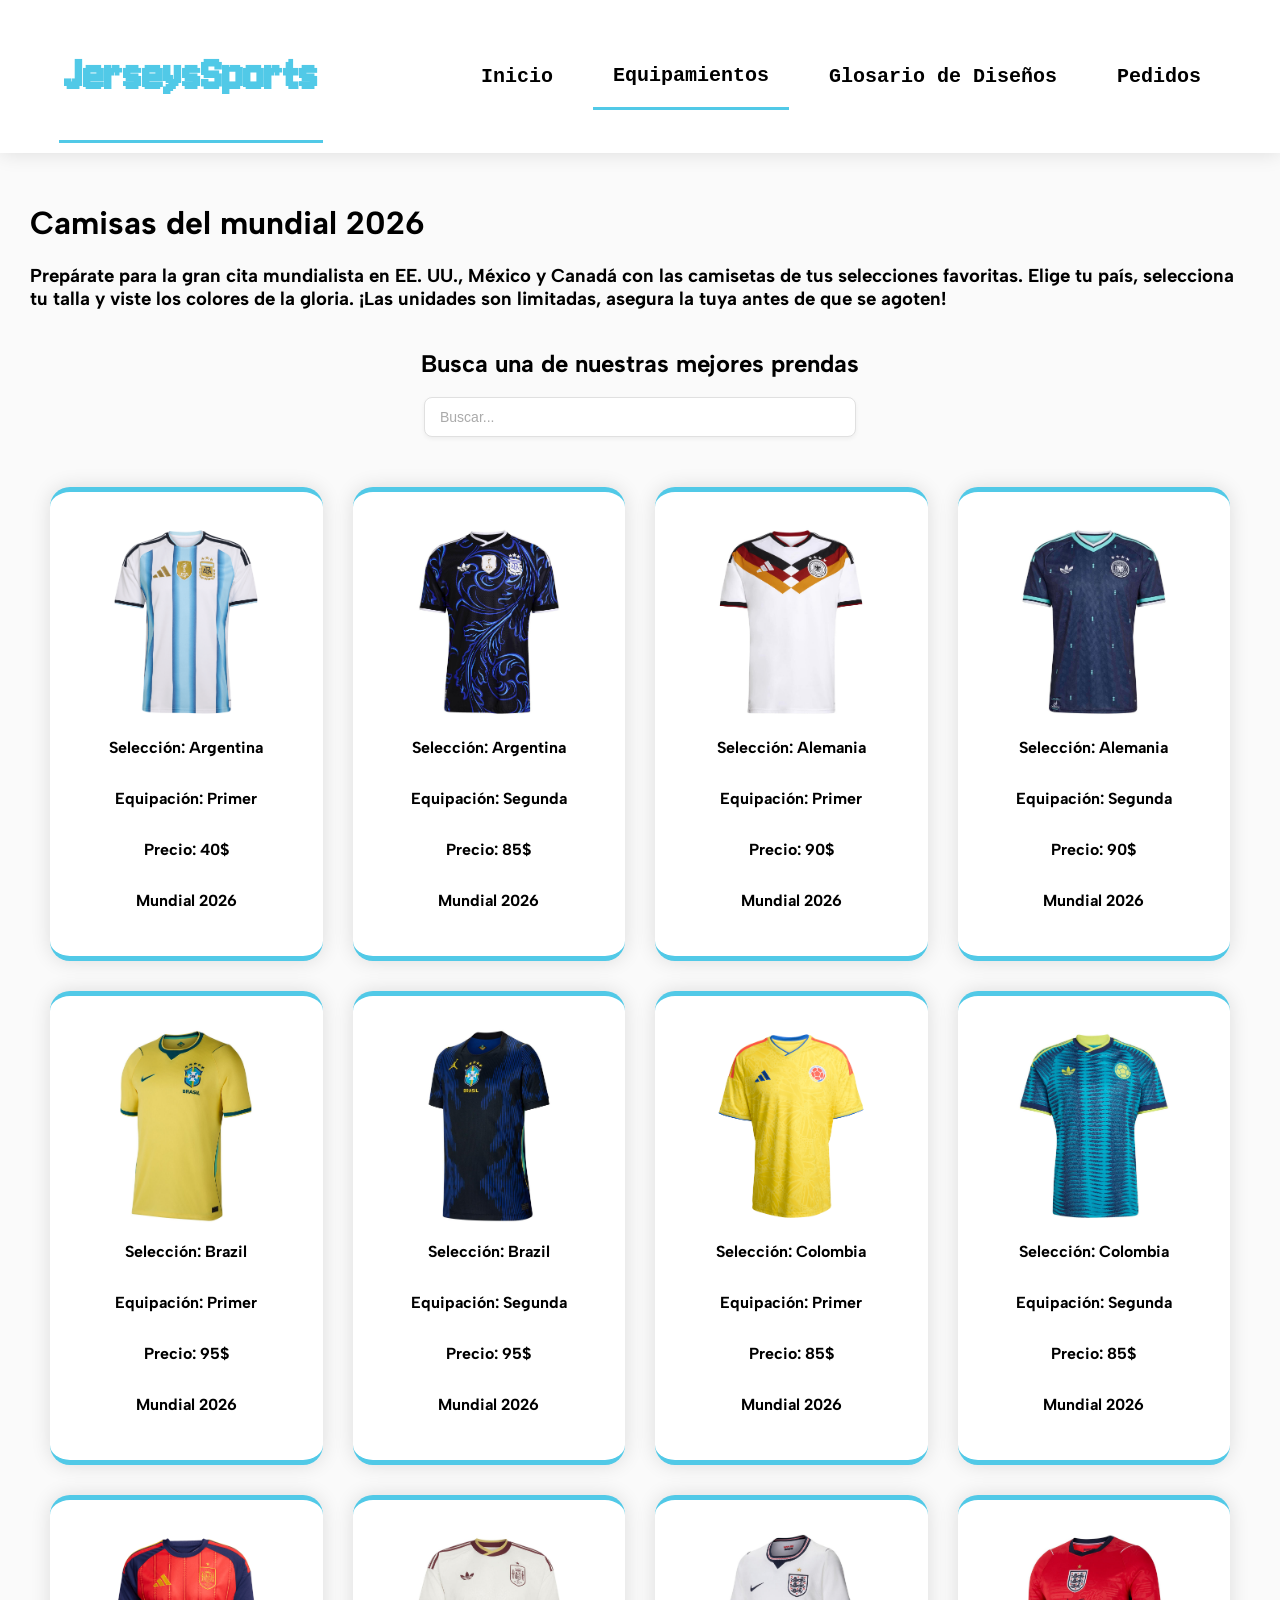
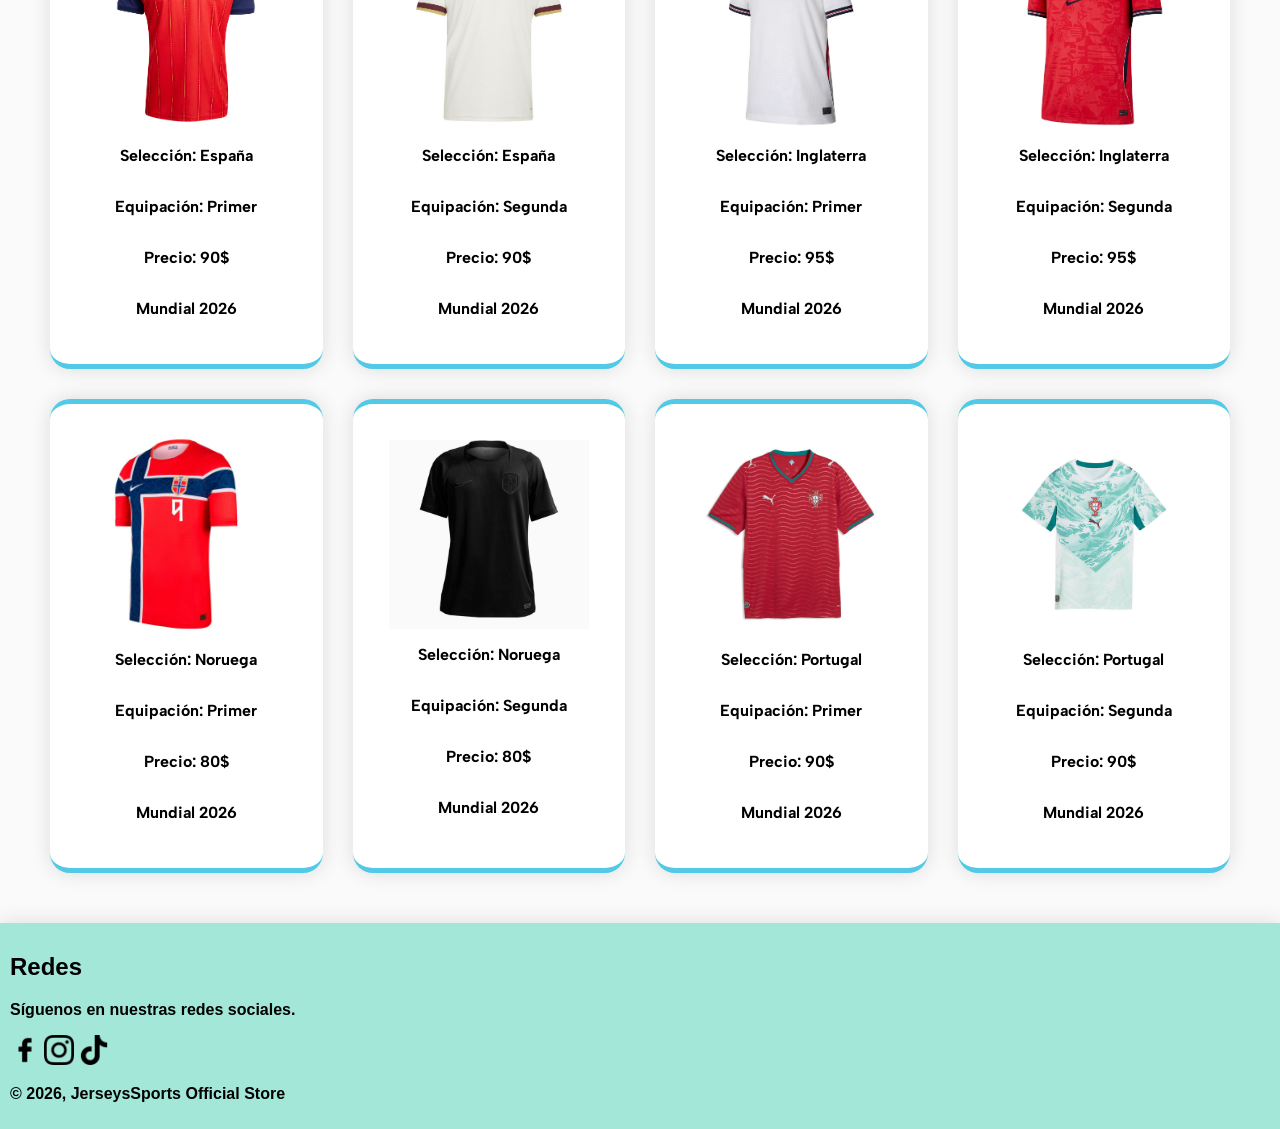
<file: catalogo.html>
<!DOCTYPE html>
<html lang="es">
<head>
	<meta charset="UTF-8">
	<meta name="viewport" content="width=device-width, initial-scale=1.0">
	<link rel="icon" href="./img/JerseysSports-icon.png">
	<title >JerseysSports</title>
	<link rel="stylesheet" href="./estilos/estilo.css">
	<link rel="stylesheet" href="./estilos/responsive.css">
</head>
<body id="ini">	
	<header>
		<a id="titulo" href="./index.html"><h1>JerseysSports</h1></a>
		<nav id="menu-hamburguesa">
			<a id="titulo-responsive" href="./index.html"><h1>JerseysSports</h1></a>
			<input type="checkbox" id="menu-desplegable">
			<label for="menu-desplegable" id="hamburguesa-icono">
				<span></span>
				<span></span>
				<span></span>
			</label>

			<ul id="navegacion-links">
				<li><a href="./index.html">Inicio</a></li>
				<li><a href="#ini">Equipamientos</a></li>
				<li><a href="./glosario.html">Glosario de diseños</a></li>
				<li><a href="./pedido.html">Pedidos</a></li>
			</ul>
		</nav>
		<nav id="navegacion">	 
			<ul>    
				<li><a href="./index.html">Inicio</a></li>
				<li id="seleccion"><a href="#ini">Equipamientos</a></li>
				<li><a href="./glosario.html">Glosario de Diseños</a></li>
				<li><a href="./pedido.html">Pedidos </a></li>     
		    </ul>			
		</nav>
	</header>
		
	<main id="mainContent">

		<h1>Camisas del mundial 2026</h1>
					
			<h3>Prepárate para la gran cita 
				mundialista en EE. UU., México y Canadá con 
				las camisetas de tus selecciones favoritas. Elige tu país, selecciona tu talla y viste
				los colores de la gloria. ¡Las unidades son limitadas,
				asegura la tuya antes de que se agoten!</h3>    
			
			<div id="search">
				<h2>Busca una de nuestras mejores prendas</h2>
				<input id="busqueda" type="text" pattern="a-zA-Z" placeholder="Buscar..." maxlength="15"/>
			</div>

		<section class="completa">
			<!-- JavaScript inyectado -->
		</section>
		
		<section id="contenedor-targetas"> 
			<!-- Checa el JavaSript paque veas rostro -->
		</section> 
	
			
		<a id="volver-arriba" href="#ini">Volver Arriba</a>
	</main>
					
	<footer >
		<h2>Redes</h2>	
		<p>Síguenos en nuestras redes sociales.</p>   
		<div id="rds-1">
			<a href="https://www.facebook.com" target="_blank" ><img src="./img/facebook-icon.png" alt="facebook" loading="lazy"></a>
			<a href="https://www.instagram.com" target="_blank"><img src="./img/instagram-icon.png" alt="instagram" loading="lazy"></a>	
			<a href="https://www.tiktok.com" target="_blank"><img src="./img/tik-tok-icon.png" alt="tik-tok" loading="lazy"></a>
		</div>  
		<p>&copy; 2026, JerseysSports Official Store</p>
	</footer>
	<script src="./js/catalogo.js" defer></script>
</body>
</html>
</file>
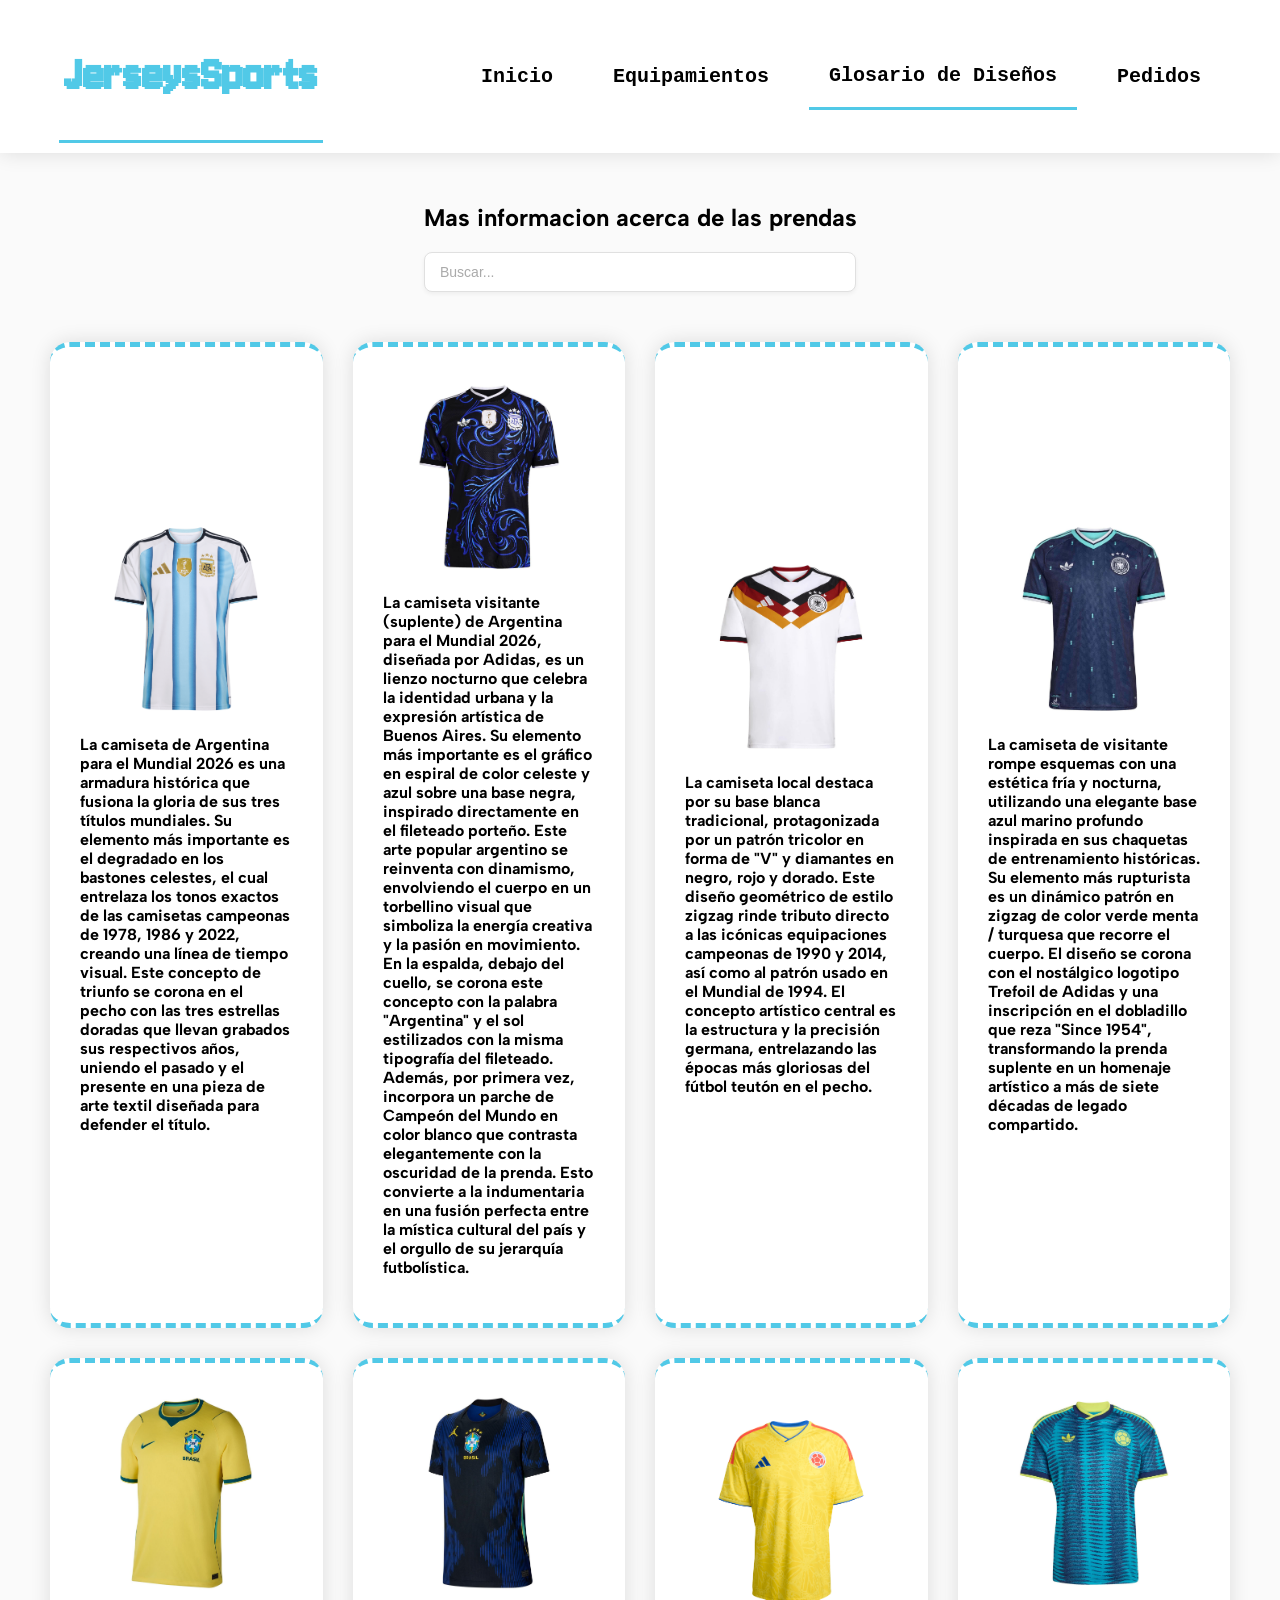
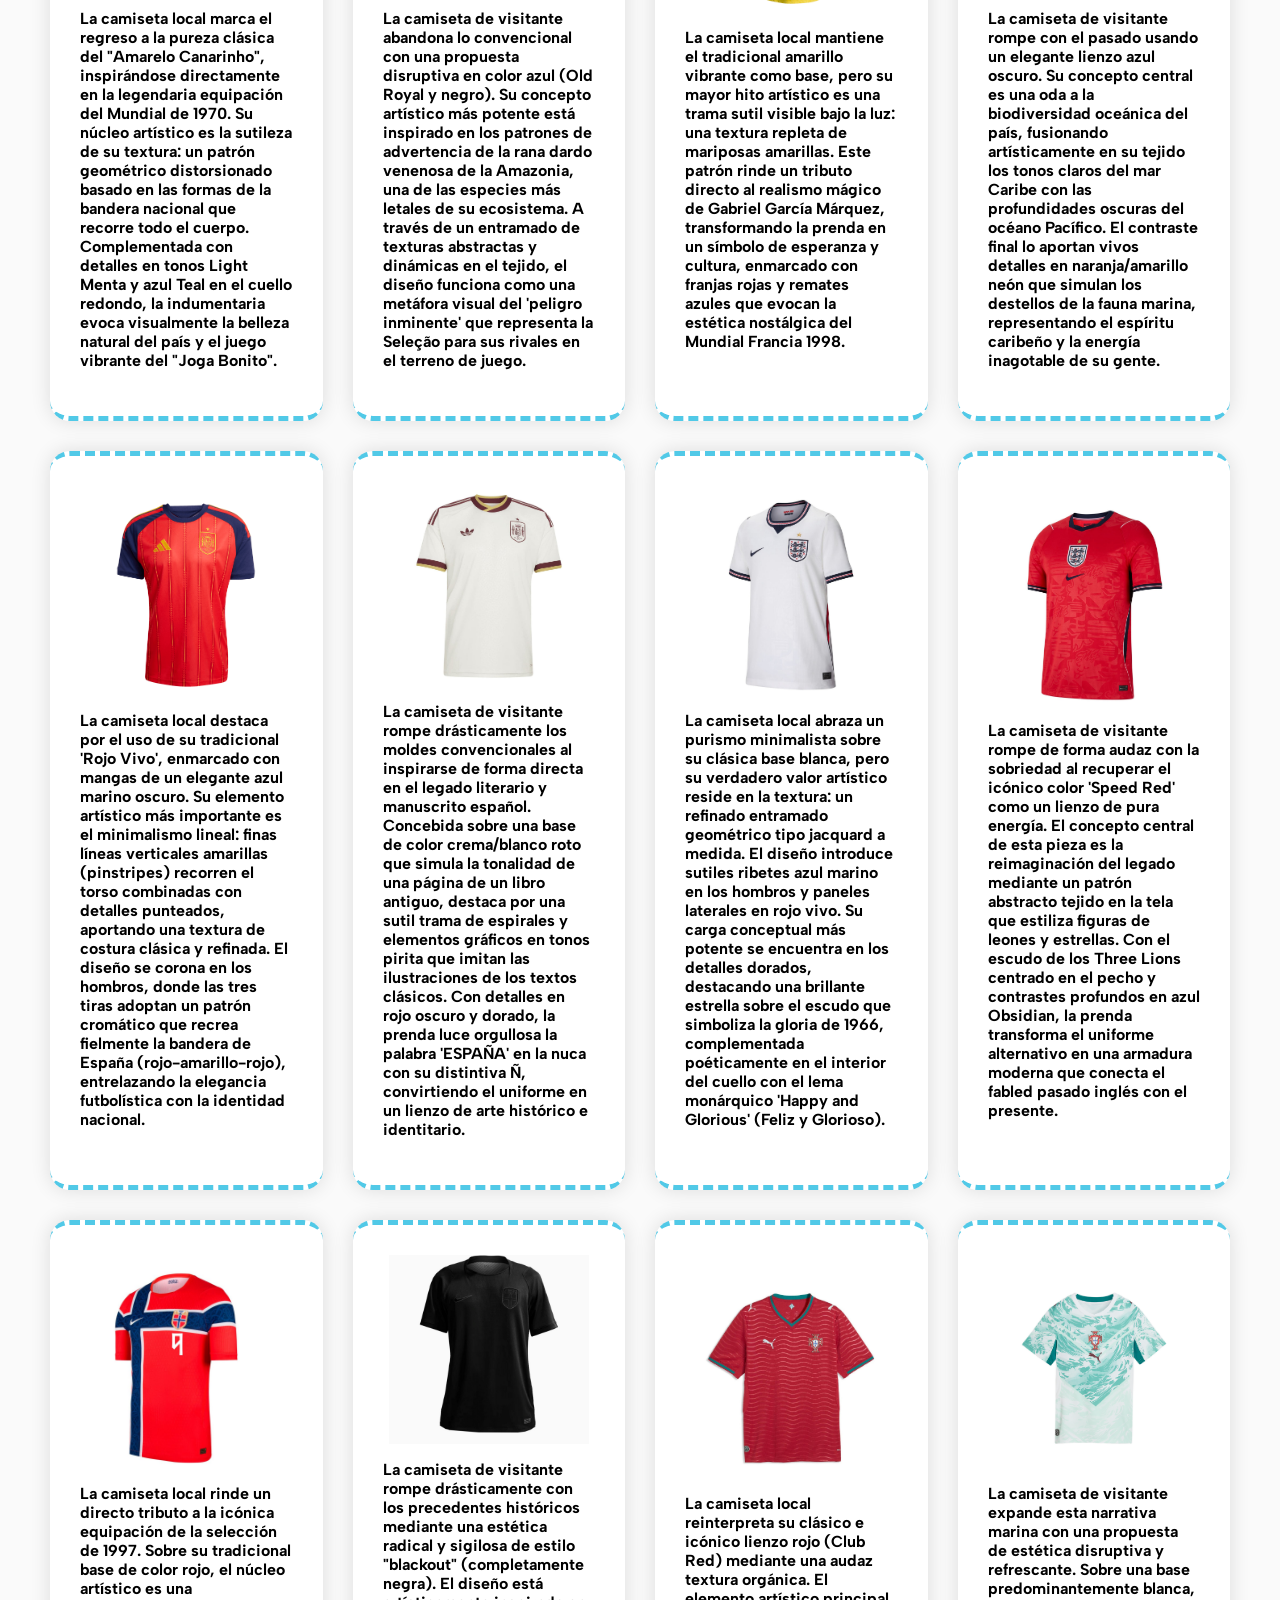
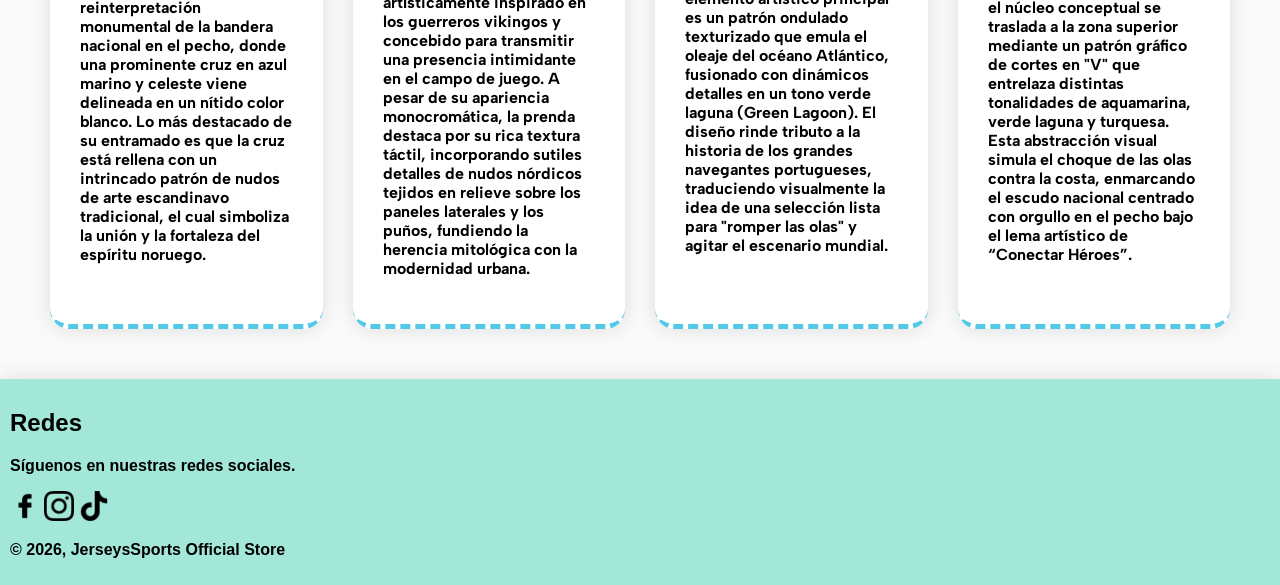
<file: glosario.html>
<!DOCTYPE html>
<html lang="es">
<head>
	<meta charset="UTF-8">
	<meta name="viewport" content="width=device-width, initial-scale=1.0">
	<link rel="icon" href="./img/JerseysSports-icon.png">
	<title >JerseysSports</title>
	<link rel="stylesheet" href="./estilos/estilo.css">
	<link rel="stylesheet" href="./estilos/responsive.css">
</head>

<body id="ini">
		
	<header>
		<a id="titulo" href="./index.html"><h1>JerseysSports</h1></a>
		<nav id="menu-hamburguesa">
			<a id="titulo-responsive" href="./index.html"><h1>JerseysSports</h1></a>
			<input type="checkbox" id="menu-desplegable">
			<label for="menu-desplegable" id="hamburguesa-icono">
				<span></span>
				<span></span>
				<span></span>
			</label>

			<ul id="navegacion-links">
				<li><a href="./index.html">Inicio</a></li>
				<li><a href="./catalogo.html">Equipamientos</a></li>
				<li><a href="#ini">Glosario de diseños</a></li>
				<li><a href="./pedido.html">Pedidos</a></li>
			</ul>
		</nav>
		<nav id="navegacion">	 
			<ul>    
				<li><a href="./index.html">Inicio</a></li>
				<li><a href="./catalogo.html">Equipamientos</a></li>
				<li id="seleccion"><a href="#ini">Glosario de Diseños</a></li>
				<li><a href="./pedido.html">Pedidos </a></li>     
		    </ul>			
		</nav>
	</header>
		
	<main id="mainContent">
		
		<!-- <h1>Glosario de diseños</h1>

		<h4>Descubre como y por que estan hechos los diseños de esa forma</h4> -->
			
			<div id="search">
				<h2>Mas informacion acerca de las prendas</h2>
				<input id="busqueda" type="text" pattern="a-zA-Z" placeholder="Buscar..." maxlength="15"/>
			</div>

			<section class="completa">
				
			</section>

		<section id="contenedor-glosario"> 
				<!-- Aqui se inserta la info a traves de JavaScript -->
		</section> 
		
		<a id="volver-arriba" href="#ini">Volver Arriba</a>
	</main>
			
			
	<footer >
		<h2>Redes</h2>	
		<p>Síguenos en nuestras redes sociales.</p>   
		<div id="rds-1">
			<a href="https://www.facebook.com" target="_blank" ><img src="./img/facebook-icon.png" alt="facebook" loading="lazy"></a>
			<a href="https://www.instagram.com" target="_blank"><img src="./img/instagram-icon.png" alt="instagram" loading="lazy"></a>	
			<a href="https://www.tiktok.com" target="_blank"><img src="./img/tik-tok-icon.png" alt="tik-tok" loading="lazy"></a>
		</div>  
		<p>&copy; 2026, JerseysSports Official Store</p>
	</footer>	
		
	<script src="./js/glosario.js" defer></script>
		
</body>
</html>
</file>
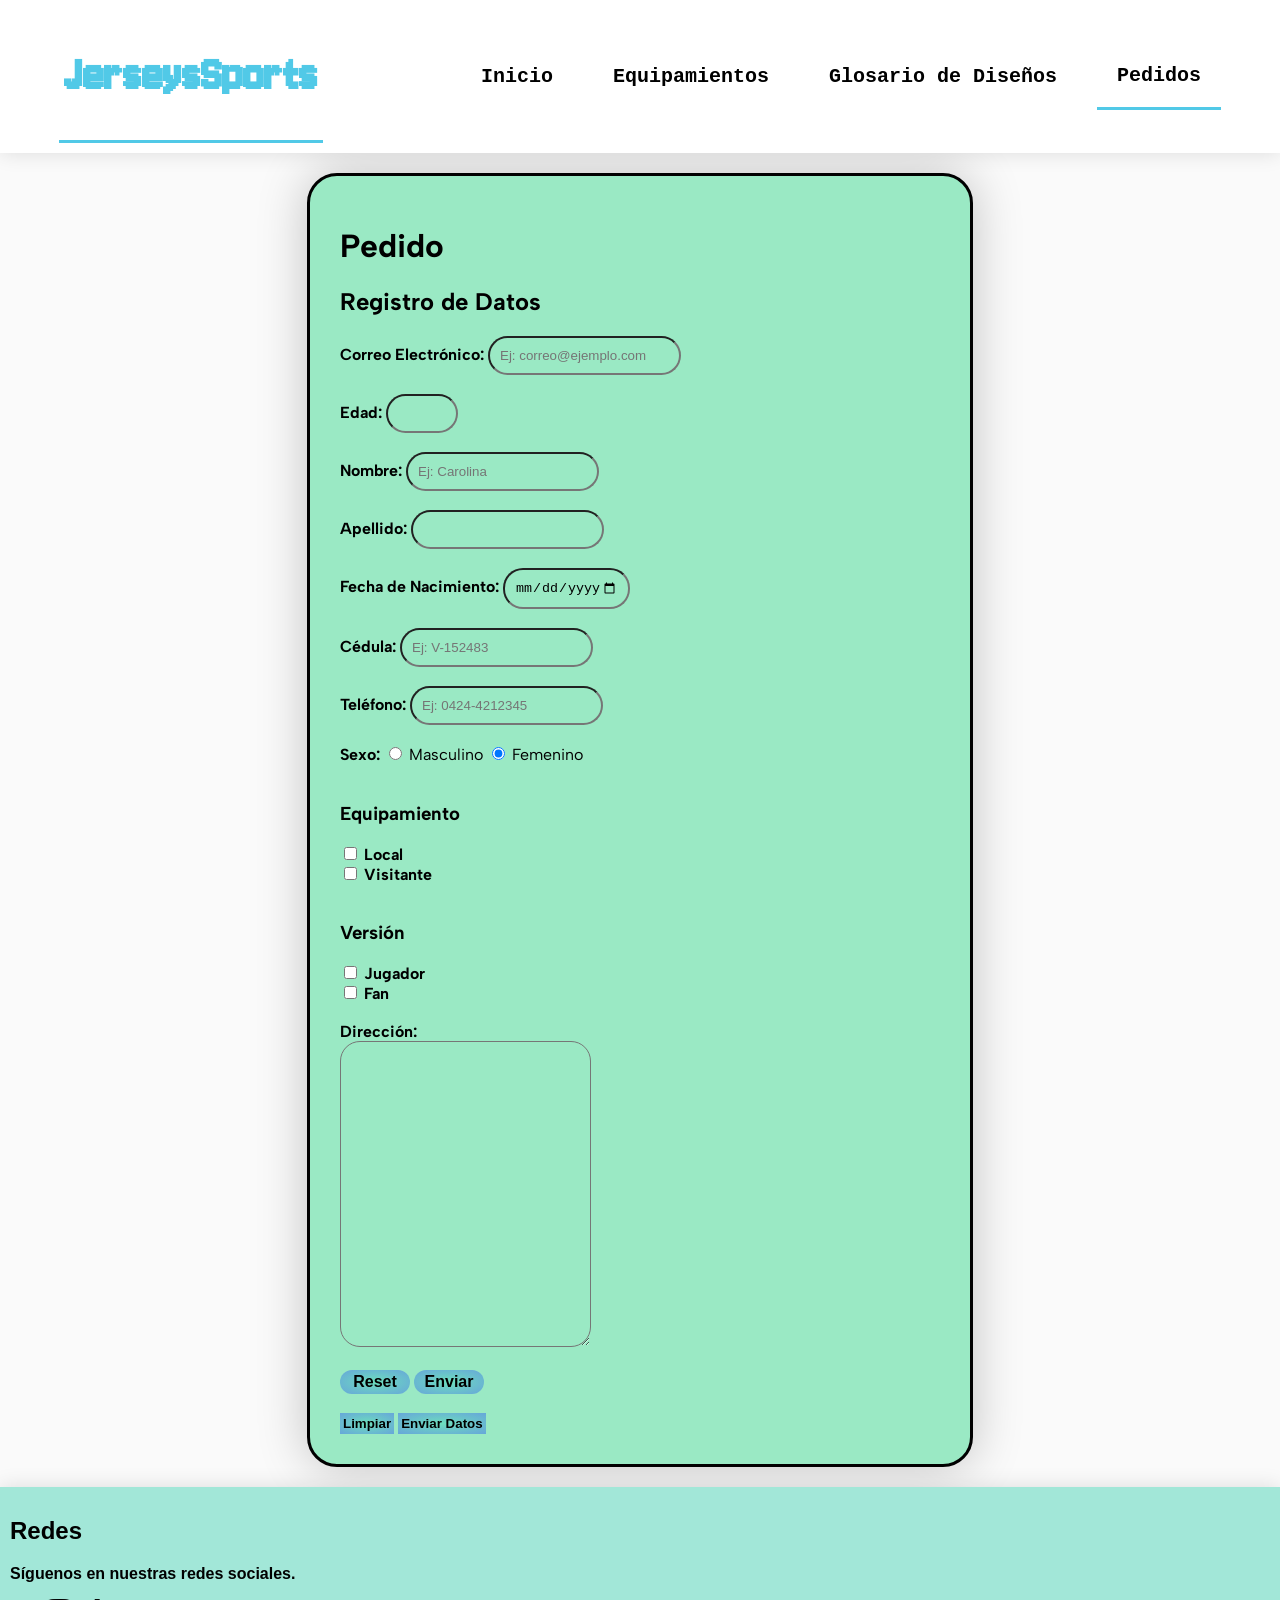
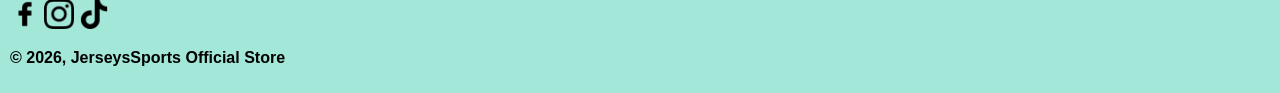
<file: pedido.html>
<!DOCTYPE html>
<html lang="es">
<head>
	<meta charset="UTF-8">
	<meta name="viewport" content="width=device-width, initial-scale=1.0">
	<link rel="icon" href="./img/JerseysSports-icon.png">
    <title>JerseysSports</title>
	<link rel="stylesheet" href="./estilos/estilo.css">
	<link rel="stylesheet" href="./estilos/responsive.css">
</head>
<body id="ini">
	<header>
		<a id="titulo" href="./index.html"><h1>JerseysSports</h1></a>
		<nav id="menu-hamburguesa">
			<a id="titulo-responsive" href="./index.html"><h1>JerseysSports</h1></a>
			<input type="checkbox" id="menu-desplegable">
			<label for="menu-desplegable" id="hamburguesa-icono">
				<span></span>
				<span></span>
				<span></span>
			</label>

			<ul id="navegacion-links">
				<li><a href="./index.html">Inicio</a></li>
				<li><a href="./catalogo.html">Equipamientos</a></li>
				<li><a href="./glosario.html">Glosario de diseños</a></li>
				<li><a href="#ini">Pedidos</a></li>
			</ul>
		</nav>
		<nav id="navegacion">	 
			<ul>    
				<li><a href="./index.html">Inicio</a></li>
				<li><a href="./catalogo.html">Equipamientos</a></li>
				<li><a href="./glosario.html">Glosario de Diseños</a></li>
				<li id="seleccion"><a href="#ini">Pedidos </a></li>     
		    </ul>			
		</nav>
	</header>
		
	<div id="formulario">
		<form action="procesar.php" method="get" enctype="multipart/form-data">
				
				<h1>Pedido</h1>
				
				<h2>Registro de Datos</h2>
				
					  <label for="correo"><strong>Correo Electrónico:</strong></label>
				<input type="email" id="correo" name="correo" required
					   placeholder="Ej: correo@ejemplo.com">
				<br><br>
				  
				<label for="edad"><strong>Edad:</strong></label>
				<input type="number" id="edad" name="edad" min="1" max="100" required>                      
				<br><br>
				
				<label for="nombre"><strong>Nombre:</strong></label>
				<input type="text" id="nombre" name="nombre" required 
					   placeholder="Ej: Carolina"
					   pattern="[A-Za-z]+"
					   minlength="3"
					   maxlength="20">
				<br><br>

				<label for="apellido"><strong>Apellido:</strong></label>
				<input type="text" id="apellido" name="apellido" required
					   title="Ingrese sólo letras"
					   pattern="[A-Za-z]+"
					   minlength="3"
					   maxlength="20">
				<br><br>

				<label for="fecha_nac"><strong>Fecha de Nacimiento:</strong></label>
				<input type="date" id="fecha_nac" name="fecha_nac" max="2026-06-17">
				<br><br>

				<label for="cedula"><strong>Cédula:</strong></label>
				<input type="text" id="cedula" name="cedula"
					   pattern="^[VE]-[0-9]{7,8}$"
					   placeholder="Ej: V-152483"
					   required>
				<br><br>

				<label for="telefono"><strong>Teléfono:</strong></label>
				<input type="tel" id="telefono" name="telefono"
					   pattern="^(0414|0424|0412|0426|0416)[0-9]{7}$"
					   placeholder="Ej: 0424-4212345"
					   required>
				<br><br>

				<label><strong>Sexo:</strong></label>
				<input type="radio" id="masculino" name="sexo" value="masculino" required>
				<span>Masculino</span>

				<input type="radio" id="femenino" name="sexo" value="femenino" required checked>
				<span>Femenino</span>
				<br><br>
				
				<h3>Equipamiento</h3>

				<label>
					<input type="checkbox" name="equipamiento" value="local">
					<strong>Local</strong>
				</label><br>

				<label>
					<input type="checkbox" name="equipamiento" value="visitante">
					<strong>Visitante</strong>
				</label>
				<br><br>

				<h3>Versión</h3>

				<label>
					<input type="checkbox" name="versión" value="jugador">
					<strong>Jugador</strong>
				</label><br>

				<label>
					<input type="checkbox" name="versión" value="fan">
					<strong>Fan</strong>
				</label>
				<br><br>

				<label for="direccion"><strong>Dirección:</strong></label><br>
				<textarea id="direccion" name="direccion"></textarea>
				<br><br>

				<input type="hidden" name="id_registro" value="103">

				<button type="reset">Reset</button>
				<button type="submit">Enviar</button>
				<br><br>

				<input type="reset" value="Limpiar">
				<input type="submit" value="Enviar Datos">
		</form>
	</div>

	<a id="volver-arriba" href="#ini">Volver Arriba</a>
		
	<footer>
				
				
		<h2>Redes</h2>
				
		<p>Síguenos en nuestras redes sociales.</p>
				
			   
		<div id="rds-1">
			<a href="https://www.facebook.com" target="_blank" ><img src="./img/facebook-icon.png" alt="facebook" loading="lazy"></a>
			<a href="https://www.instagram.com" target="_blank"><img src="./img/instagram-icon.png" alt="instagram" loading="lazy"></a>
				
			<a href="https://www.tiktok.com" target="_blank"><img src="./img/tik-tok-icon.png" alt="tiktok" loading="lazy"></a>
	   
		</div>
			   
		<p>&copy; 2026, JerseysSports Official Store</p>
				
				
	</footer>
		
	<script src="./js/script.js" defer></script>

</body>
</html>
</file>
<file: estilos/estilo.css>
:root{

    --fondo-principal: #fafafa;
    --fondo-targetas: #ffffff;
    --fuente-titulo: "FuenteTitulo", monospace;
    --fuente-principal: "FuenteMain", sans-serif;

}
*{
    scroll-behavior: smooth;
}

body{
    display: flex;
    margin: 0;
    padding: 0;
    box-sizing: border-box;
    min-height: 100vh;
    background-color: var(--fondo-principal);
    flex-direction: column;
    min-height: 100vh;
}

/*header*/

header{
    display: flex;
    justify-content: space-around;
    align-items: center;
    padding: 10px;
    box-shadow: 0px 0px 20px 0px rgba(0, 0, 0, 0.123) ;
    background-color: #ffffff;
    position: sticky;
    top: 0;
    z-index: 1000;

}

#titulo{
    color: rgb(81, 201, 231);
    padding: 5px;
    text-decoration: none;
    border-bottom: 3px solid rgb(81, 201, 231);
    font-family: var(--fuente-titulo);
    font-size: 25px ;
}

header a{
    text-decoration: none;
}

#navegacion ul {

    display: flex;
    justify-content: center;
    align-items: center;
    list-style: none;
    gap: 20px;

}

#navegacion ul li a{
    color: black;
    text-decoration: none;
    font-size: 20px;
    transition: color .3s;
    font-family: monospace;
    font-weight: bold;
}

#navegacion ul li{

    padding: 20px;

}

#navegacion ul li a:hover{

    color: rgb(81, 201, 231);

}

#seleccion{
    border-bottom: 3px solid rgb(81, 201, 231);
}

#menu-hamburguesa{
    display: none;
}

#navegacion-links{
    display: none;
}

/*main*/

button{ /*Boton*/

    background:radial-gradient(rgb(114, 173, 141),aqua);
    font-weight:bold ;
    padding: 6px;
    width: 70px;
    height: auto;
    font-size: 16px;
    border-radius:30px;
    border: none;
    cursor: pointer;
    transition: color .3s;

}
#search{
    display: flex;
    flex-direction: column;
    align-items: center;
    justify-content: center;
    margin-bottom: 30px;
}
#busqueda {
    height: 38px;
    width: 400px;
    padding: 0 15px;
    font-size: 14px;
    color: #333333;
    background-color: #ffffff;
    border: 1px solid #e0e0e0;
    border-radius: 8px;
    outline: none;
    transition: all 0.3s ease; 
    box-shadow: 0 2px 4px rgba(0, 0, 0, 0.05);
}

#busqueda::placeholder {
    color: #aaa;
}

#busqueda:focus {
    border-color: #03cce6;
    box-shadow: 0 0 0 3px rgba(30, 61, 162, 0.15), 0 4px 10px rgba(0, 0, 0, 0.08);
    background-color: #ffffff;
}
button:hover{ /*boton hover*/
    background: radial-gradient(rgb(82, 216, 145),rgb(64, 167, 167));
}


main{
    padding: 30px;
    flex: 1;
    font-family: var(--fuente-principal);
    animation: aparecer 2s ease-in-out alternate;
}

#contenedor-targetas{ /*El catalogo*/
    display: grid;
    grid-template-columns: repeat(auto-fill, minmax(250px, 1fr));
    align-items: stretch;
    padding: 20px;
    gap: 30px;
}

.targeta-catalogo{ /*Para las targetas Yofrank*/
    display: flex;
    justify-content: center;
    align-items: center;
    flex-direction: column;
    background-color: white;
    border-radius: 20px;
    box-shadow: 0px 0px 20px 0px rgba(0, 0, 0, 0.123);
    overflow: hidden;
    padding: 30px;
    transition: .3s all ease;
    border-top: 5px solid rgb(81, 201, 231);
    border-bottom: 5px solid rgb(81, 201, 231);
    font-weight: bold;
    cursor: pointer;
}
.completa{
 display:none;
 position: fixed;
 top:0;
 left: 0;
 height:100vh;
 width: 100vw;
 background-color: rgba(0, 0, 0, 0.886);
 justify-content: center;
 align-items: center;
 z-index: 99999;
}
.cardTarjetica {
    display: flex;
    flex-direction: column;
    align-items: center;
    justify-content: center;
    margin: 0 auto;
    height: 630px;
    width: 500px;
    background: rgba(20, 20, 20, 0.85);
    backdrop-filter: blur(10px);
    border: 1px solid rgba(255, 255, 255, 0.1);
    border-radius: 16px;
    padding: 30px;
    box-shadow: 1px 20px 40px rgba(0, 0, 0, 0.4);
    position: relative;
    animation: 1s aparecer ease-in-out;

}

.cardTarjetica img {
    max-height: 350px;
    width: auto;
    object-fit: contain;
    border-radius: 12px;
    margin-bottom: 25px;
    filter: drop-shadow(0 10px 15px rgba(0, 0, 0, 0.5));
}

.cardTarjetica p {
    font-family: 'Segoe UI', Tahoma, Geneva, Verdana, sans-serif;
    color: #ffffff;
    font-size: 16px;
    margin: 6px 0;
    font-weight: 400;
    letter-spacing: 0.5px;
}

.cardTarjetica p:nth-of-type(2) {
    font-size: 22px;
    font-weight: 700;
    color: #1e3da2;
    margin-bottom: 10px;
}

#equis {
    position: absolute;
    top: 20px;
    right: 25px;
    color: rgba(255, 255, 255, 0.6);
    font-size: 32px;
    font-weight: 300;
    cursor: pointer;
    transition: all 0.2s ease;
}

#equis:hover {
    color: #ffffff;
    transform: scale(1.2);
}


.targeta-catalogo img{ /**/
    width: 200px;
}

.targeta-catalogo:hover{ /**/
    transform: translateY(-15px);
    box-shadow: 0px 0px 50px 0px rgb(81, 201, 231);
}

#contenedor-glosario{
    display: grid;
    grid-template-columns: repeat(auto-fill, minmax(250px, 1fr));
    align-items: stretch;
    padding: 20px;
    gap: 30px;
}

.targeta-glosario{
    display: flex;
    justify-content: center;
    align-items: center;
    flex-direction: column;
    background-color: white;
    border-radius: 20px;
    box-shadow: 0px 0px 20px 0px rgba(0, 0, 0, 0.123);
    overflow: hidden;
    padding: 30px;
    transition: .3s all ease;
    border-top: 5px dashed rgb(81, 201, 231);
    border-bottom: 5px dashed rgb(81, 201, 231);
    font-weight: bold;
    cursor: pointer;

}

.targeta-glosario img{ /**/
    width: 200px;
}

.targeta-glosario:hover{ /**/
    transform: translateY(-15px);
    box-shadow: 0px 0px 50px 0px rgb(81, 201, 231);
}
.vainaConVaina{
    align-items: center;
    justify-content: center;
    text-align: center;
}
.vainaConVaina figcaption{
    font-size: 1.7rem;
}

#formulario{
    display: flex;
    justify-content: center;
    align-items: center;
    padding: 20px;
    animation: aparecer 2s ease-in-out alternate;
    font-family: var(--fuente-principal);
}

form{
    padding: 30px;
    border: 3px black solid;
    border-radius: 30px;
}

form input[type="text"]{

    background: transparent;
    border-radius:20px ;
    padding: 10px;

}

form input[type="email"]{

    background: transparent;
    border-radius:20px ;
    padding: 10px;

}

form input[type="number"]{

    background: transparent;
    border-radius:20px ;
    padding: 10px;

}

form input[type="tel"]{

    background: transparent;
    border-radius:20px ;
    padding: 10px;

}
form input[type="date"]{

    background: transparent;
    border-radius:20px ;
    padding: 10px;

}

#formulario form{
    background-color: rgb(154, 233, 196);
    box-shadow: 0px 0px 50px 0px rgba(0, 0, 0, 0.233);
    width: 600px;
}

#formulario form textarea{
    background-color: transparent;
    border-radius: 20px;
}

form input[type="radio"]{

    background: transparent;
    border-radius:20px ;
    padding: 10px;

}

#formulario form textarea{
    width: 245px;
    height: 300px;
}

#formulario button, #formulario input[type="submit"], #formulario input[type="reset"]{
    background: radial-gradient(rgb(109, 223, 188), rgb(103, 166, 218)) ;
    border: none;
    padding: 3px;
    font-weight: bold ;
    cursor: pointer;
}

#formulario button:active, #formulario input[type="submit"]:active, #formulario input[type="reset"]:active{
    scale: 60%;
    transition: .5s;
}

#volver-arriba{
    display: none;
    font-family: var(--fuente-principal);
    padding: 5px;
}

/*footer*/

footer{
    background: rgb(162, 231, 216);
    padding: 10px;
    box-shadow: 0px 0px 20px 0px rgba(0, 0, 0, 0.123);
    font-family: 'Segoe UI', Tahoma, Geneva, Verdana, sans-serif;
    font-weight: bold;
}

#rds-1 a img{

    width: 30px;

}


/*Fuentes*/

@font-face {
    font-family: "FuenteTitulo";
    src: url("../fonts/Jersey10-Regular.ttf");
}

@font-face {
    font-family: "FuenteMain";
    src: url("../fonts/AlbertSans-VariableFont_wght.ttf");
}



/*animaciones*/

@keyframes aparecer{


    from{
        opacity: 0;
        transform: translateY(20px);
    }
    to{
        opacity: 1;
        transform: translateY(0);
    }



}

@keyframes aparecer2{


    from{
        opacity: 0;
        transform: translate(140px);
    }
    to{
        opacity: 1;
        transform: translate3d(160px);
    }



}
</file>
<file: estilos/responsive.css>
@media(max-width: 768px){
*{
    margin: 0;
    padding: 0;
    scroll-behavior: smooth;
}
.cardTarjetica{
    background-color: rgba(16, 16, 16, 0.6);
    height: 550px;
    width: 340px;
    border-radius: 10px;
}
    .completa img {
        height: 290px;
        /* max-height: 100vh; */
        border-radius: 8px;
    }
    
    .completa span {
        /* font-weight: bold; */
        /* font-size: 2rem; */
        top: 15px;
        left: 360px;
    }
    /*header*/
    #mainContent{
        display: flex;
        flex-direction: column;
        align-items: center;
        justify-content: center;
        text-align: center;
    }
    #search {
        margin-top:50px;
        width: 100%;
    }
    #busqueda{
        margin-top: 50px;
        width: 200px;
        align-items: center;
        /* justify-content: center; */
        /* margin: 0 auto; */
    }
    #titulo{
        display: none;
    }
    
    #navegacion{
        display: none;
    }

    #menu-hamburguesa{
        display: flex;
        justify-content: space-evenly;
        gap: 100px;
        align-items: center;
        padding: 30x; 
    }

    #titulo-responsive{
        color: rgb(81, 201, 231);
        padding: 0px;
        text-decoration: none;
        border-bottom: 3px solid rgb(81, 201, 231);
        font-family: var(--fuente-titulo);
        font-size: 20px ;
    }

    #menu-hamburguesa #menu-desplegable{
        display: none;
    }

    #hamburguesa-icono{
        border: 2px solid rgb(81, 201, 231);
        padding: 6px;
        display: flex;
        flex-direction: column;
        justify-content: center;
        align-items: center;
        cursor: pointer;
        border-radius:10px ;
        transition: .3s all ease;
        width: 30px;
        height: 30px;
    }
    
    #hamburguesa-icono span{
        border-bottom: 3px solid rgb(0, 0, 0);
        padding: 2px;
        width: 20px;
        transition: .3s all ease;
        transform-origin: center;
    }

    #menu-desplegable:checked ~ #hamburguesa-icono span:nth-child(2) {
        opacity: 0;

    }

    #menu-desplegable:checked ~ #hamburguesa-icono span:nth-child(1){
        transform: translateY(6px) rotate(45deg);
        
    }

    #menu-desplegable:checked ~ #hamburguesa-icono span:nth-child(3){
        transform: translate(-2px) translateY(-8px) rotate(-45deg);
    }

    #menu-desplegable:checked ~ #navegacion-links{
        display: block;
    }

    #navegacion-links{
        position: fixed;
        background-color: rgb(255, 255, 255);
        width: 300px;
        padding: 30px;
        transform: translateY(160px);
        box-shadow: 0px 0px 20px 0px rgba(0, 0, 0, 0.123);
        border-radius: 10px;
        animation: aparecer2 .5s ease-in-out alternate;

    }

    #navegacion-links li a{
        color: black;
        text-decoration: none;
        font-size: 20px;
        transition: color .3s;
        font-family: monospace;
        font-weight: bold;
        transition: color .3s;
    }

    #navegacion-links li a:hover{
        color: rgb(81, 201, 231);
    }

    #navegacion-links li {
        padding: 5px;
        list-style: none;
        border-bottom: 3px solid rgb(81, 201, 231);
    }

    /*Main*/
    #volver-arriba{
        display: flex;
        margin: 0 auto;
        margin-top: 20px;
        align-items: center;
        justify-content: center;
        text-align: center;
        text-decoration: none;
        color:white;
        width: 200px;
        background-color: rgb(47, 141, 255);
        border-radius: 5px;
    }

    #video-inicio{
        width: 250px;
    }

}
</file>
